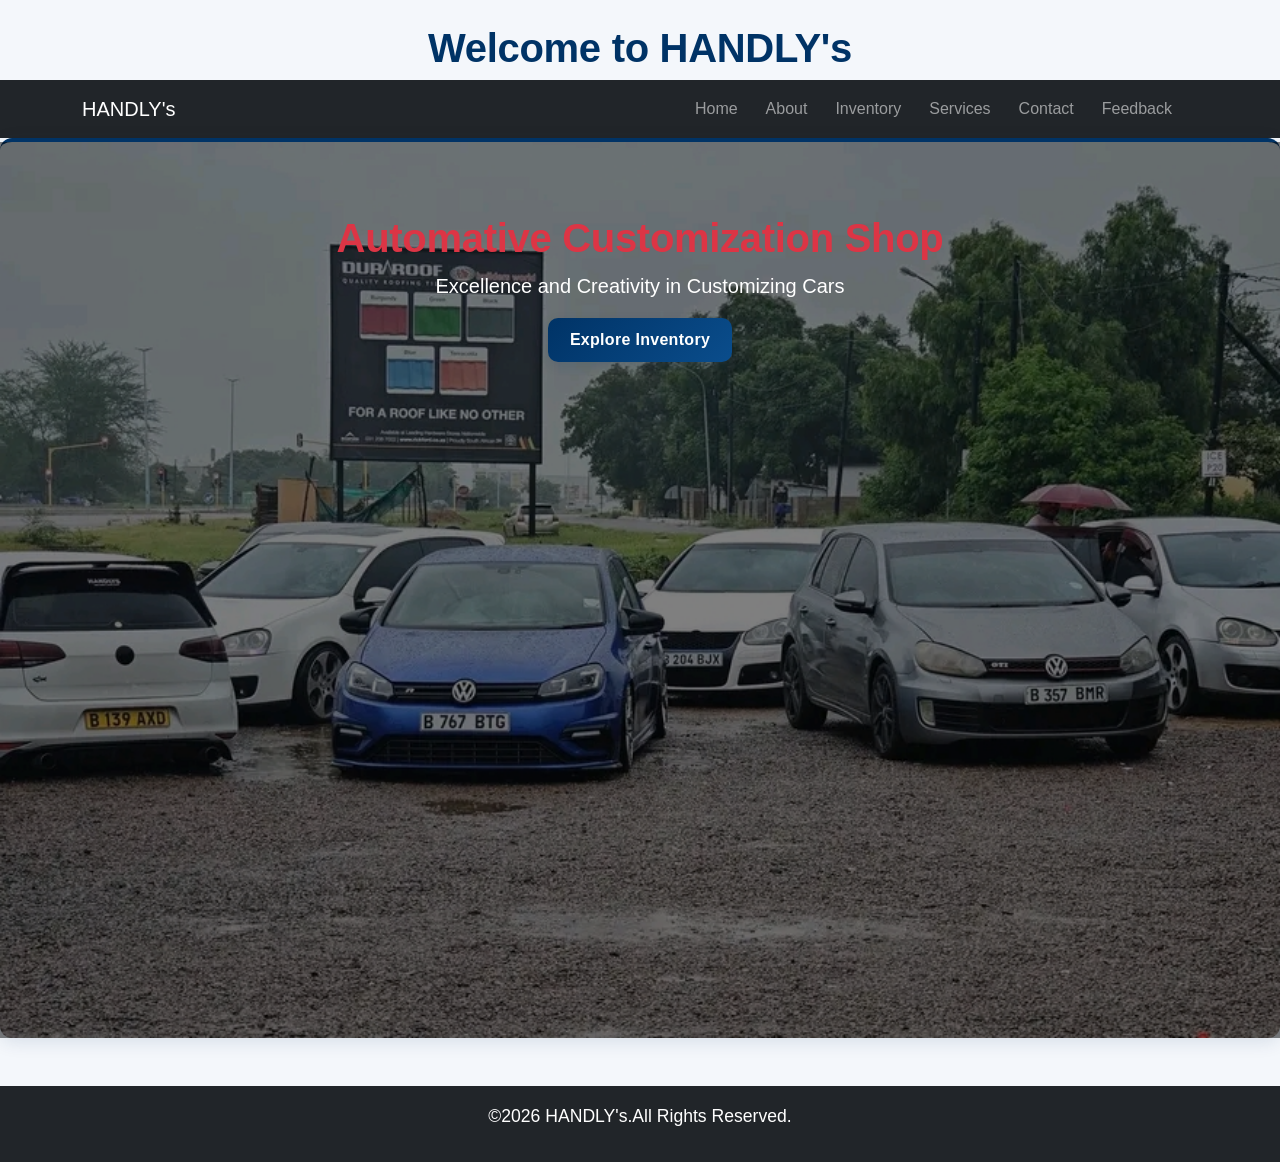
<file: index.html>
<!DOCTYPE html> 

<html lang="en"> 

<head> 

    <meta charset="UTF-8"> 

    <meta name="viewport" content="width=device-width, initial-scale=1.0"> 
    <link href="https://cdn.jsdelivr.net/npm/bootstrap@5.3.0/dist/css/bootstrap.min.css" rel="stylesheet"> 
     <script src="https://cdn.jsdelivr.net/npm/bootstrap@5.3.0/dist/js/bootstrap.bundle.min.js"></script>
     <link rel="stylesheet" href="styles.css">

    <title>HANDLY's</title> 
   

</head> 

<body> 
        <div class="container">

        <h1 class="text-center mt-4">Welcome to HANDLY's</h1>
    </div>
    <div id="myLinks">

    <nav class="navbar navbar-expand-lg navbar-dark bg-dark">
        <div class="container">
            <a class="navbar-brand">HANDLY's</a>
            <ul class="navbar-nav">
                <li class="nav-item">
                    <a class="nav-link" href="index.html">Home</a>
                </li>
                <li class="nav-item">
                    <a class="nav-link" href="about.html">About</a>
                </li>
                <li class="nav-item">
                    <a class="nav-link" href="inventory.html">Inventory</a>
                </li>
                <li class="nav-item">
                    <a class="nav-link" href="service.html">Services</a>
                </li>
                <li class="nav-item">
                    <a class="nav-link" href="contact.html">Contact</a>
                </li>
                <li class="nav-item">
                    <a class="nav-link" href="feedback.html">Feedback</a>
                </li>


            </ul>
            </div>
            <a href="javascript:void(0);" class="icon" onclick="myFunction()">
        <i class="fa fa-bars"></i>
    </a>


    
        
    </nav>
    
    <section class="hero">
        <div class="container text-center mt-5">
    <h1 class="text-danger">Automative Customization Shop</h1>
        <p class="lead">
            Excellence and Creativity in Customizing Cars

        </p>
        
            <a href="inventory.html" class="btn btn-danger btn ig">Explore Inventory</a>

        
    </div>
    </section>
    <script src="https://cdn.jsdelivr.net/npm/bootstrap@5.3.0/dist/js/bootstrap.bundle.min.js"></script>
   
    <footer class="bg-dark text-white text-center p-3 mt-5">
        <p>©2026 HANDLY's.All Rights Reserved. </p>
    </footer>
   
    <script src="script.js"></script>
    
</body> 

</html>
</file>
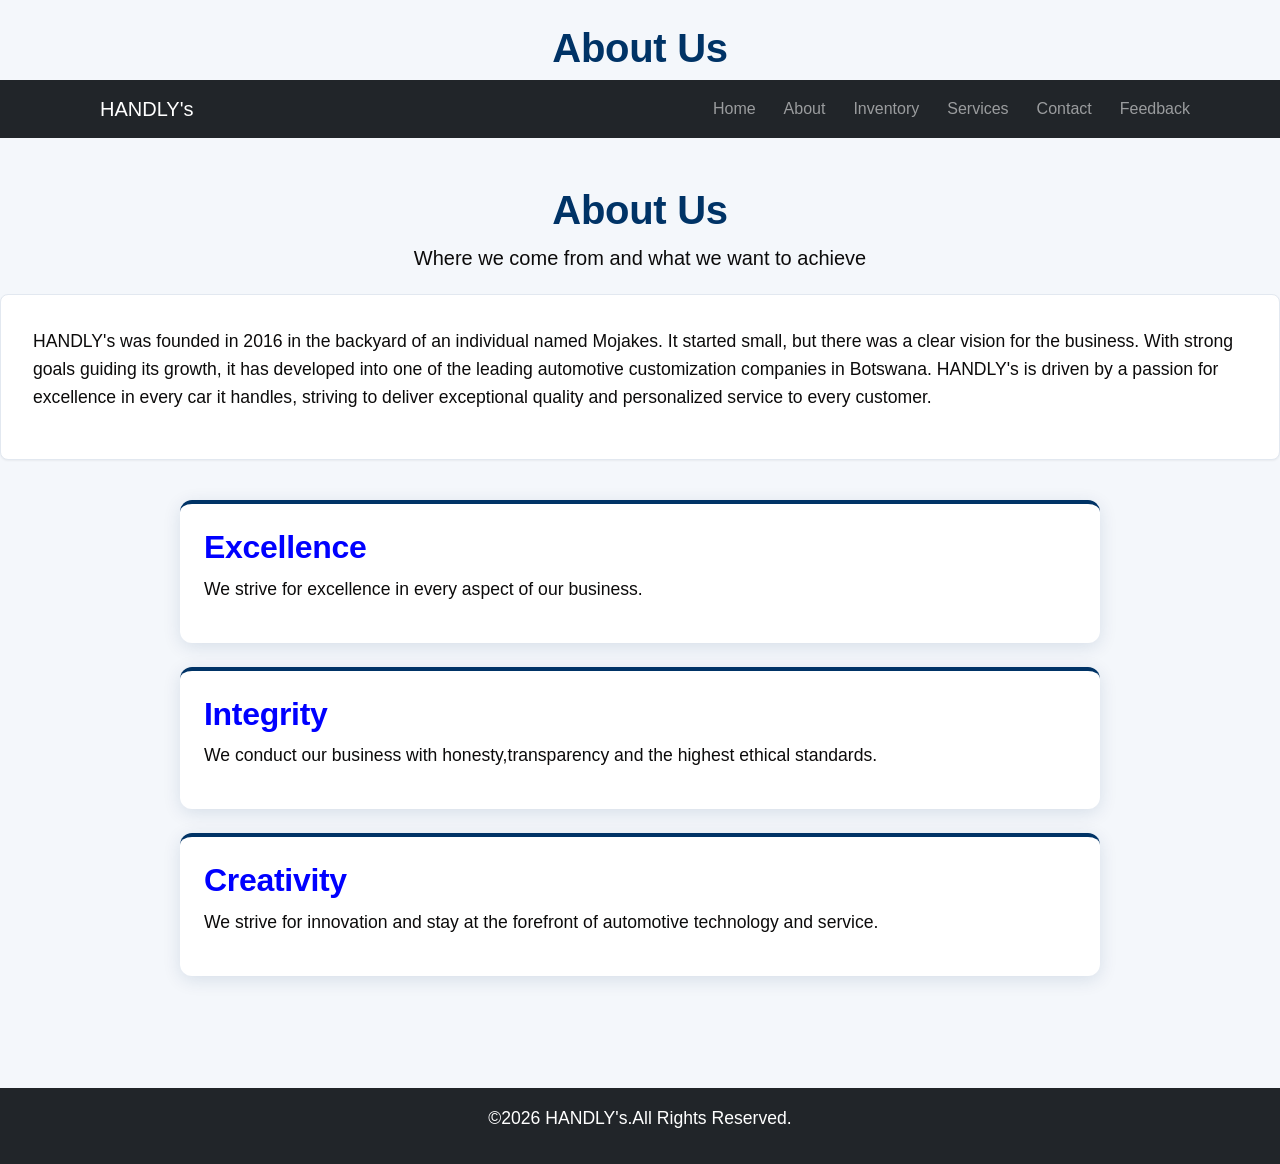
<file: about.html>
<!DOCTYPE html> 

<html lang="en"> 

<head> 

    <meta charset="UTF-8"> 

    <meta name="viewport" content="width=device-width, initial-scale=1.0"> 
    <link href="https://cdn.jsdelivr.net/npm/bootstrap@5.3.0/dist/css/bootstrap.min.css" rel="stylesheet"> 
    <link rel="stylesheet" href="styles.css">

 

    <title>Page Title</title> 

</head> 

<body> 
    <div class="container">
        <h1 class="text-center mt-4">About Us</h1>
    </div>
    
   
   <nav class="navbar navbar-expand-lg navbar-dark bg-dark">
        <div class="container">
            <a class="navbar-brand">HANDLY's</a>
            <ul class="navbar-nav">
                <li class="nav-item">
                    <a class="nav-link" href="index.html">Home</a>
                </li>
                <li class="nav-item">
                    <a class="nav-link" href="about.html">About</a>
                </li>
                <li class="nav-item">
                    <a class="nav-link" href="inventory.html">Inventory</a>
                </li>
                <li class="nav-item">
                    <a class="nav-link" href="service.html">Services</a>
                </li>
                <li class="nav-item">
                    <a class="nav-link" href="contact.html">Contact</a>
                </li>
                <li class="nav-item">
                    <a class="nav-link" href="feedback.html">Feedback</a>
                </li>

            </ul>
        </div>
   </nav>
    </nav>

    
    </nav>
    
    
    <header>

    <div class="container text-center mt-5">
        <h1 class="text-blue">About Us</h1>
        <p class="lead">
            Where we come from and what we want to achieve


        </p>
    </header>
    <div class="text-block">

    <p>
HANDLY's was founded in 2016 in the backyard of an individual named Mojakes. It started small, but there was a clear vision for the business. With strong goals guiding its growth, it has developed into one of the leading automotive customization companies in Botswana. HANDLY's is driven by a passion for excellence in every car it handles, striving to deliver exceptional quality and personalized service to every customer.
    </p>
    </div>
    <main>
        <section>

    <h2 >Excellence</h2>
    <p>We strive for excellence in every aspect of our business.</p>
        </section>
        <section>
    <h2>Integrity</h2>
    <p>We conduct our business with honesty,transparency and the highest ethical standards.</p>
        </section>
        <section>
    <h2>Creativity</h2>
    <p>We strive for innovation and stay at the forefront of automotive technology and service.</p>
        </section>
    </main>
    <footer class="bg-dark text-white text-center p-3 mt-5">
        <p>©2026 HANDLY's.All Rights Reserved. </p>
    </footer>

     
<script src="script.js"></script>
</body> 

</html>
</file>
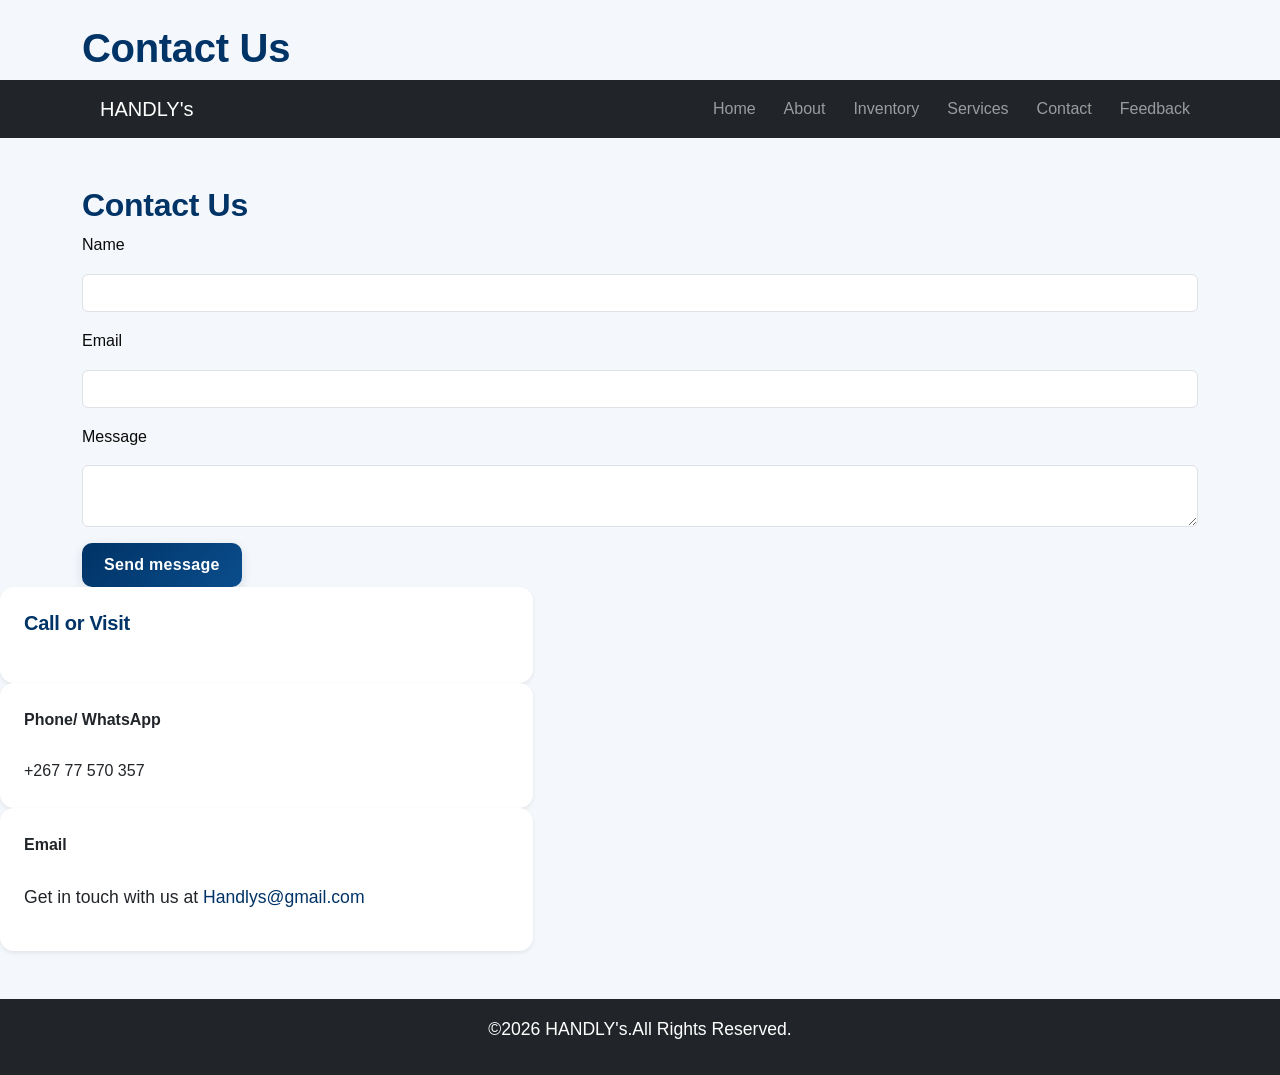
<file: contact.html>
<!DOCTYPE html> 

<html lang="en"> 

<head> 

    <meta charset="UTF-8"> 

    <meta name="viewport" content="width=device-width, initial-scale=1.0"> 
    <link href="https://cdn.jsdelivr.net/npm/bootstrap@5.3.0/dist/css/bootstrap.min.css" rel="stylesheet"> 
     <link rel="stylesheet" href="styles.css">

    <title>Page Title</title> 

</head> 

<body> 

    <div class="container">
        <h1 class="text center mt-4">Contact Us</h1>
    </div>
    </div>
   <nav class="navbar navbar-expand-lg navbar-dark bg-dark">
        <div class="container">
            <a class="navbar-brand">HANDLY's</a>
            <ul class="navbar-nav">
                <li class="nav-item">
                    <a class="nav-link" href="index.html">Home</a>
                </li>
                <li class="nav-item">
                    <a class="nav-link" href="about.html">About</a>
                </li>
                <li class="nav-item">
                    <a class="nav-link" href="inventory.html">Inventory</a>
                </li>
                <li class="nav-item">
                    <a class="nav-link" href="service.html">Services</a>
                </li>
                <li class="nav-item">
                    <a class="nav-link" href="contact.html">Contact</a>
                </li>
                <li class="nav-item">
                    <a class="nav-link" href="feedback.html">Feedback</a>
                </li>

            </ul>
        </div>
    </nav>

    <div class="container mt-5">
        <h2>Contact Us</h2>
        <form>
            <div class="mb-3">
                <label class="form-label">Name</label>
                <input type="text" class="form-control">

            </div>
            <div class="mb-3">
                <label class="form-label">Email</label>
                <input type="email" class="form-control">
            </div>
            <div class="mb-3">
                <label class="form-label">Message</label>
                <textarea class="form-control"></textarea>
            </div>
            <button class="btn btn-primary">
                Send message
            </button>
        </form>
    </div>
    
    

<div class="col-lg-5">
        <div class="card shadow-sm h-100 p-4">
            <h5 class="mb-4">Call or Visit</h5>
        </div>
        <div class="card shadow-sm h-100 p-4">
            <strong>Phone/ WhatsApp</strong><br>
            +267 77 570 357
        </div>
        <div class="card shadow-sm h-100 p-4">
            <Strong>Email</Strong><br>
           
        <p>Get in touch with us at <a href="mailito:example@example.com"> Handlys@gmail.com</a></p>
    
        </div>
    </div>
    
    <footer class="bg-dark text-white text-center p-3 mt-5">
        <p>©2026 HANDLY's.All Rights Reserved. </p>
    </footer>

   

    
<script src="script.js"></script>
</body> 

</html>
</file>
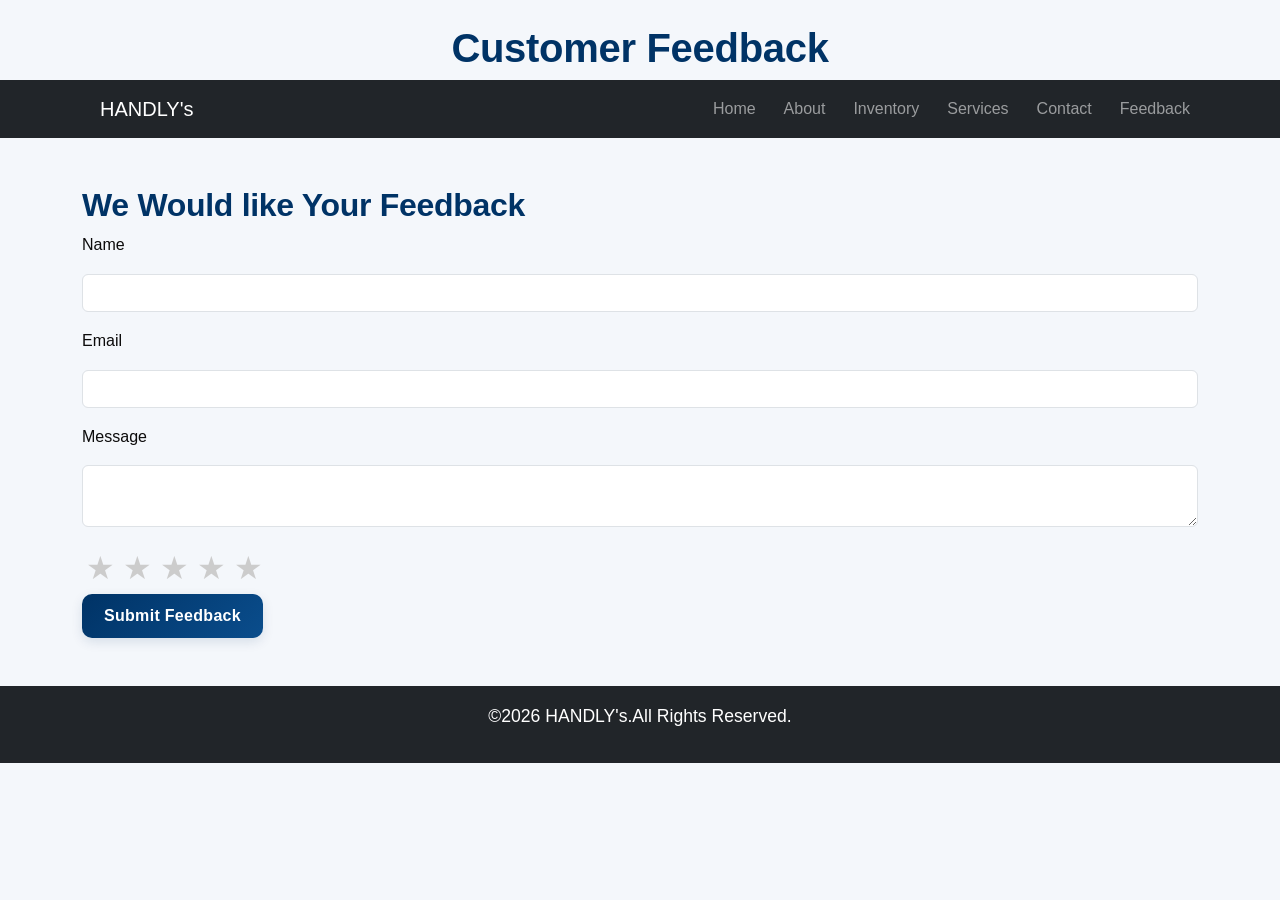
<file: feedback.html>
<!DOCTYPE html> 

<html lang="en"> 

<head> 

    <meta charset="UTF-8"> 

    <meta name="viewport" content="width=device-width, initial-scale=1.0"> 
    <link href="https://cdn.jsdelivr.net/npm/bootstrap@5.3.0/dist/css/bootstrap.min.css" rel="stylesheet"> 
     <link rel="stylesheet" href="styles.css">

    <title>Page Title</title> 

</head> 

<body> 
    <div class="container">
        <h1 class="text-center mt-4">Customer Feedback</h1>
    </div>
    </div>
   <nav class="navbar navbar-expand-lg navbar-dark bg-dark">
        <div class="container">
            <a class="navbar-brand">HANDLY's</a>
            <ul class="navbar-nav">
                <li class="nav-item">
                    <a class="nav-link" href="index.html">Home</a>
                </li>
                <li class="nav-item">
                    <a class="nav-link" href="about.html">About</a>
                </li>
                <li class="nav-item">
                    <a class="nav-link" href="inventory.html">Inventory</a>
                </li>
                <li class="nav-item">
                    <a class="nav-link" href="service.html">Services</a>
                </li>
                <li class="nav-item">
                    <a class="nav-link" href="contact.html">Contact</a>
                </li>
                <li class="nav-item">
                    <a class="nav-link" href="feedback.html">Feedback</a>
                </li>

            </ul>
        </div>
    </nav>

    <div class="container mt-5">
        <h2>We Would like Your Feedback</h2>
        <form>
            <div class="mb-3">
                <label class="form-label">Name</label>
                <input type="text" class="form-control">

            </div>
            <div class="mb-3">
                <label class="form-label">Email</label>
                <input type="email" class="form-control">
            </div>
            <div class="mb-3">
                <label class="form-label">Message</label>
                <textarea class="form-control"></textarea>
            </div>
            <div class="feedback-stars"></div>
            
            <button class="btn btn-primary">
                Submit Feedback
            </button>
        </form>
    </div>



    <footer class="bg-dark text-white text-center p-3 mt-5">
        <p>©2026 HANDLY's.All Rights Reserved. </p>
    </footer>
   
<script src="script.js"></script>
</body> 

</html>
</file>
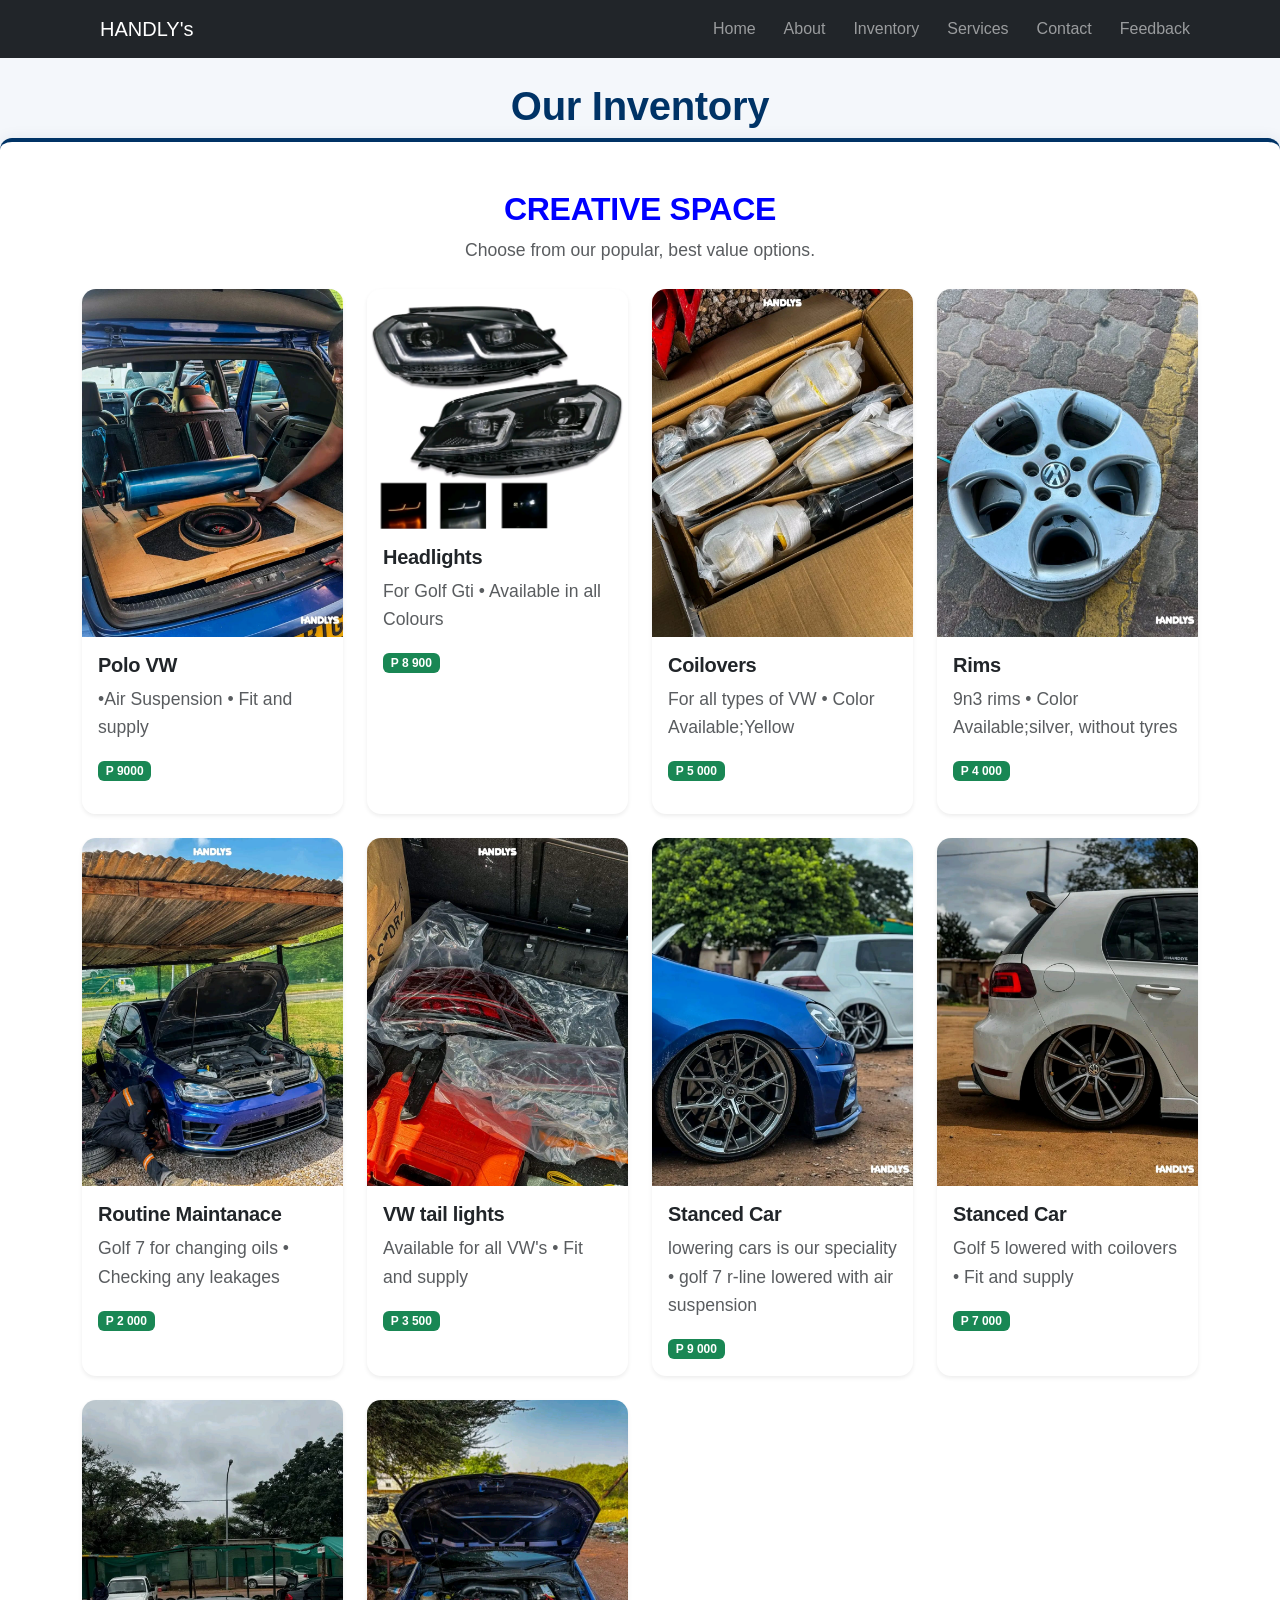
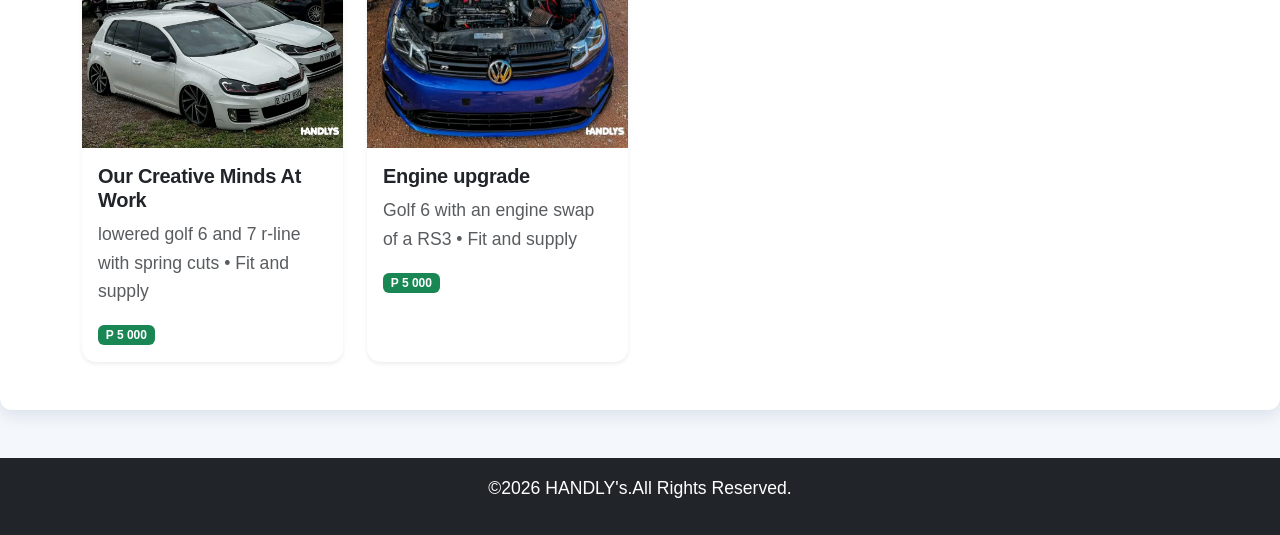
<file: inventory.html>
<!DOCTYPE html> 

<html lang="en"> 

<head> 

    <meta charset="UTF-8"> 

    <meta name="viewport" content="width=device-width, initial-scale=1.0"> 
    <link href="https://cdn.jsdelivr.net/npm/bootstrap@5.3.0/dist/css/bootstrap.min.css" rel="stylesheet"> 
     <link rel="stylesheet" href="styles.css">

    <title>Page Title</title> 

</head> 

<body>
    <nav class="navbar navbar-expand-lg navbar-dark bg-dark">
        <div class="container">
            <a class="navbar-brand">HANDLY's</a>
            <ul class="navbar-nav">
                <li class="nav-item"><a class="nav-link" href="index.html">Home</a></li>
                <li class="nav-item"><a class="nav-link" href="about.html">About</a></li>
                <li class="nav-item"><a class="nav-link" href="inventory.html">Inventory</a></li>
                <li class="nav-item"><a class="nav-link" href="service.html">Services</a></li>
                <li class="nav-item"><a class="nav-link" href="contact.html">Contact</a></li>
                <li class="nav-item"><a class="nav-link" href="feedback.html">Feedback</a></li>
            </ul>
        </div>
    </nav>

    <div class="container">
        <h1 class="text-center mt-4">Our Inventory</h1>
    </div>

    <section id="cars" class="py-5">
      <div class="container">
        <div class="text-center mb-4">
          <h2 class="fw-bold">CREATIVE SPACE</h2>
          <p class="text-muted">Choose from our popular, best value options.</p>
        </div>

        <div class="row g-4">
      <!-- Car 1 --> 
      <div class="col-sm-6 col-lg-3"> 
        <div class="card h-100 shadow-sm"> 
          <img src="image.jpeg/handlys-2.jpeg " class="card-img-top" alt="Car 1"> 
          <div class="card-body"> 
            <h5 class="card-title">Polo VW</h5> 
            <p class="card-text text-muted"> •Air Suspension  • Fit and supply</p> 
             <span class="badge text-bg-success">P 9000</span> 
          </div> 
          <div class="card-footer bg-white border-0"> 
           
          </div> 
        </div> 
      </div> 

<!-- Car 2 --> 
      <div class="col-sm-6 col-lg-3"> 
        <div class="card h-100 shadow-sm"> 
          <img src="image.jpeg/handlys-3.jpeg" class="card-img-top" alt="Car 2"> 
          <div class="card-body"> 
            <h5 class="card-title">Headlights</h5> 
            <p class="card-text text-muted">For Golf Gti • Available in all Colours  </p> 
            <span class="badge text-bg-success">P 8 900</span> 
          </div> 
          
        </div> 
      </div> 

      <!-- Car 2 --> 
      <div class="col-sm-6 col-lg-3"> 
        <div class="card h-100 shadow-sm"> 
          <img src="image.jpeg/handlys-4.jpeg" class="card-img-top" alt="Car 2"> 
          <div class="card-body"> 
            <h5 class="card-title">Coilovers</h5> 
            <p class="card-text text-muted">For all types of VW • Color Available;Yellow  </p> 
            <span class="badge text-bg-success">P 5 000</span> 
          </div> 
          
        </div> 
      </div> 

      <div class="col-sm-6 col-lg-3"> 
        <div class="card h-100 shadow-sm"> 
          <img src="image.jpeg/handlys-5.jpeg" class="card-img-top" alt="Car 2"> 
          <div class="card-body"> 
            <h5 class="card-title">Rims</h5> 
            <p class="card-text text-muted">9n3 rims • Color Available;silver, without tyres</p> 
            <span class="badge text-bg-success">P 4 000</span> 
          </div> 
          
        </div> 
      </div> 

      <div class="col-sm-6 col-lg-3"> 
        <div class="card h-100 shadow-sm"> 
          <img src="image.jpeg/handlys-6.jpeg" class="card-img-top" alt="Car 2"> 
          <div class="card-body"> 
            <h5 class="card-title">Routine Maintanace</h5> 
            <p class="card-text text-muted">Golf 7 for changing oils • Checking any leakages</p> 
            <span class="badge text-bg-success">P 2 000</span> 
          </div> 
          
        </div> 
      </div> 

      <div class="col-sm-6 col-lg-3"> 
        <div class="card h-100 shadow-sm"> 
          <img src="image.jpeg/handlys-7.jpeg" class="card-img-top" alt="Car 2"> 
          <div class="card-body"> 
            <h5 class="card-title">VW tail lights</h5> 
            <p class="card-text text-muted">Available for all VW's • Fit and supply</p> 
            <span class="badge text-bg-success">P 3 500</span> 
          </div> 
          
        </div> 
      </div> 

      <div class="col-sm-6 col-lg-3"> 
        <div class="card h-100 shadow-sm"> 
          <img src="image.jpeg/handlys-8.jpeg" class="card-img-top" alt="Car 2"> 
          <div class="card-body"> 
            <h5 class="card-title">Stanced Car</h5> 
            <p class="card-text text-muted">lowering cars is our speciality • golf 7 r-line lowered with air suspension</p> 
            <span class="badge text-bg-success">P 9 000</span> 
          </div> 
          
        </div> 
      </div> 
      
      <div class="col-sm-6 col-lg-3"> 
        <div class="card h-100 shadow-sm"> 
          <img src="image.jpeg/handlys-9.jpeg" class="card-img-top" alt="Car 2"> 
          <div class="card-body"> 
            <h5 class="card-title">Stanced Car</h5> 
            <p class="card-text text-muted">Golf 5 lowered with coilovers • Fit and supply</p> 
            <span class="badge text-bg-success">P 7 000</span> 
          </div> 
          
        </div> 
      </div> 

      <div class="col-sm-6 col-lg-3"> 
        <div class="card h-100 shadow-sm"> 
          <img src="image.jpeg/handlys-1.jpeg" class="card-img-top" alt="Car 2"> 
          <div class="card-body"> 
            <h5 class="card-title">Our Creative Minds At Work</h5> 
            <p class="card-text text-muted">lowered golf 6 and 7 r-line with spring cuts • Fit and supply</p> 
            <span class="badge text-bg-success">P 5 000</span> 
          </div> 
          
        </div> 
      </div> 

      <div class="col-sm-6 col-lg-3"> 
        <div class="card h-100 shadow-sm"> 
          <img src="image.jpeg/handlys-0.jpeg" class="card-img-top" alt="Car 2"> 
          <div class="card-body"> 
            <h5 class="card-title">Engine upgrade</h5> 
            <p class="card-text text-muted">Golf 6 with an engine swap of a RS3 • Fit and supply</p> 
            <span class="badge text-bg-success">P 5 000</span> 
          </div> 
          
        </div> 
      </section>
    
    <footer class="bg-dark text-white text-center p-3 mt-5">
        <p>©2026 HANDLY's.All Rights Reserved. </p>
    </footer>
    <script src="https://cdn.jsdelivr.net/npm/bootstrap@5.3.0/dist/js/bootstrap.bundle.min.js"></script>
    
<script src="script.js"></script>
</body> 

</html>
</file>
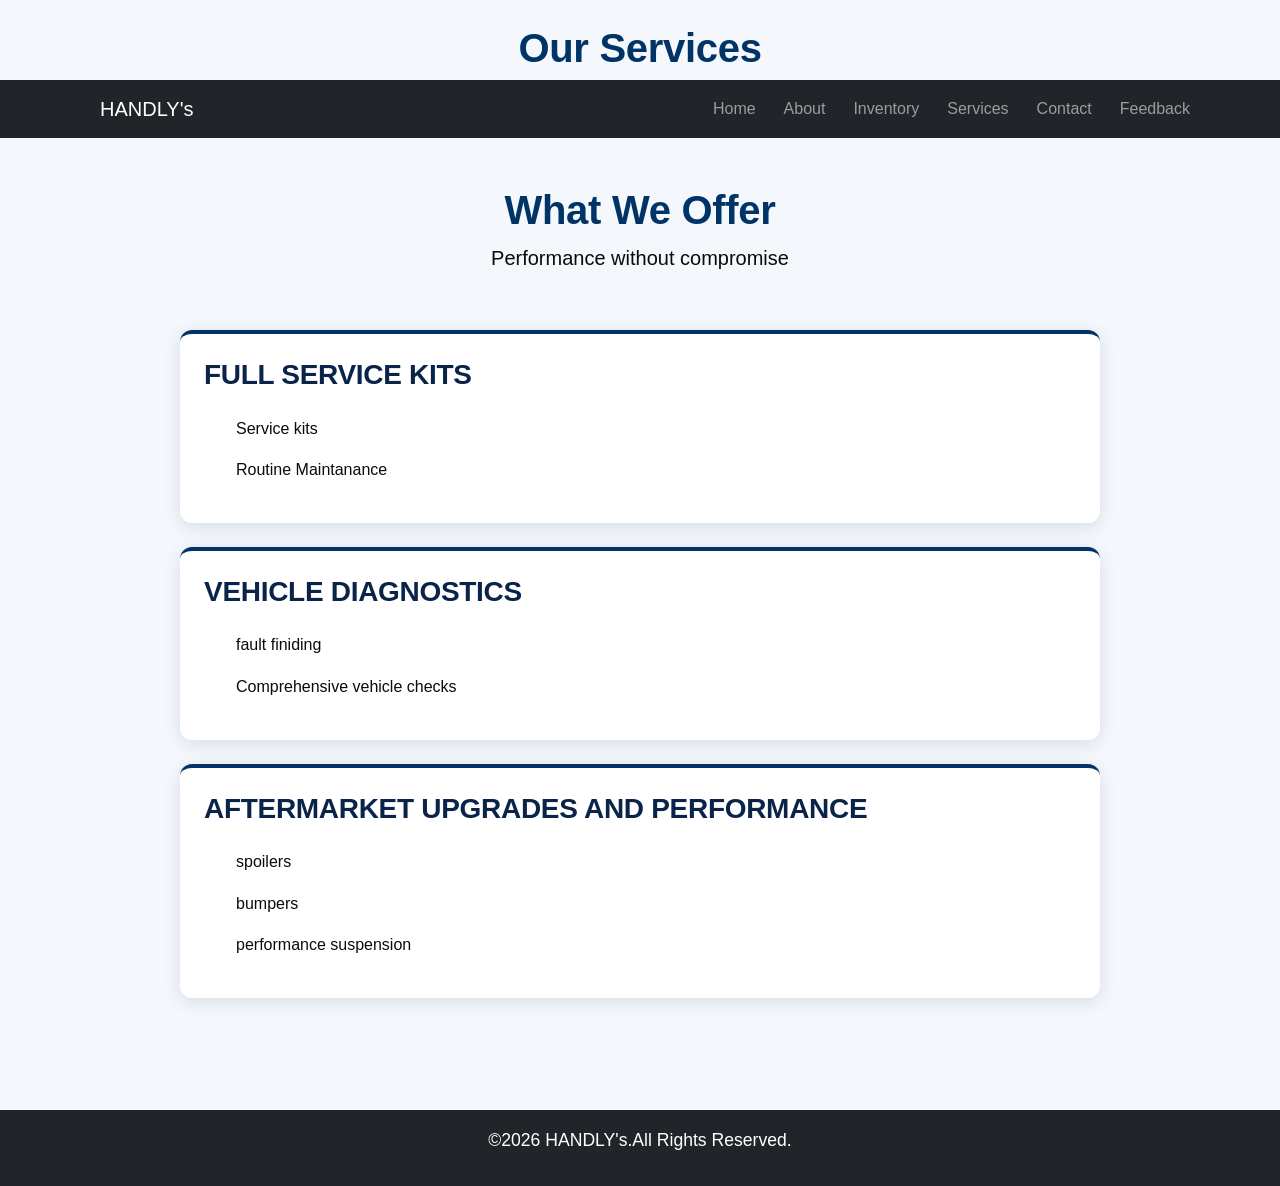
<file: service.html>
<!DOCTYPE html> 

<html lang="en"> 

<head> 

    <meta charset="UTF-8"> 

    <meta name="viewport" content="width=device-width, initial-scale=1.0"> 
    <link href="https://cdn.jsdelivr.net/npm/bootstrap@5.3.0/dist/css/bootstrap.min.css" rel="stylesheet"> 
     <link rel="stylesheet" href="styles.css">

    <title>Page Title</title> 

</head> 

<body> 
    <div class="container">
        <h1 class="text-center mt-4">Our Services</h1>
    </div>
    </div>
    <nav class="navbar navbar-expand-lg navbar-dark bg-dark">
        <div class="container">
            <a class="navbar-brand">HANDLY's</a>
            <ul class="navbar-nav">
                <li class="nav-item">
                    <a class="nav-link" href="index.html">Home</a>
                </li>
                <li class="nav-item">
                    <a class="nav-link" href="about.html">About</a>
                </li>
                <li class="nav-item">
                    <a class="nav-link" href="inventory.html">Inventory</a>
                </li>
                <li class="nav-item">
                    <a class="nav-link" href="service.html">Services</a>
                </li>
                <li class="nav-item">
                    <a class="nav-link" href="contact.html">Contact</a>
                </li>
                <li class="nav-item">
                    <a class="nav-link" href="feedback.html">Feedback</a>
                </li>

            </ul>
        </div>
    </nav>
    <header>
    <div class="container text-center mt-5">
        <h1 class="text-navy-blue">What We Offer</h1>
        <p class="lead">
            Performance without compromise
        </p>
    </header>
    <main>
        <section id="service kits">
        <h3>FULL SERVICE KITS</h3>
        <P>
            <ul>Service kits</ul>
            <ul>Routine Maintanance</ul>
        </P>
        </section>
        <section id="vehicle diagnostics">
        <h3>VEHICLE DIAGNOSTICS</h3>
        <P>
            <ul>fault finiding</ul>
            <ul>Comprehensive vehicle checks</ul>
        </P>
        </section>
        <section id="aftermarket upgrades and performance">
        <h3>AFTERMARKET UPGRADES AND PERFORMANCE</h3>
        <p>
            <ul>spoilers</ul>
            <ul>bumpers</ul>
            <ul>performance suspension</ul>
        </p>
        </section>
        </main>
    <footer class="bg-dark text-white text-center p-3 mt-5">
        <p>©2026 HANDLY's.All Rights Reserved. </p>
    </footer>
    

  
<script src="script.js"></script>
</body> 

</html>
</file>
<file: styles.css>
nav a:hover {
    color:rgb(143, 44, 14);
    border-bottom: 2px solid rgb(136, 56, 19);
    
}

p{
    font-size: 1.1em;
}
body{
    font-family: Arial, Helvetica, sans-serif;
    color:rgb(12, 11, 11);
    background-color: #f4f7fb;
    margin: 0;
    padding: 0;
    line-height: 1.6;
    
}

main{
    max-width: 960px;
    margin: 0 auto;
    padding: 40px 20px;
}

section{
    background: #fff;
    border-radius: 12px;
    padding: 24px;
    margin-bottom: 24px;
    box-shadow: 0 10px 25px;
}
section h2{
    margin-top: 0;
    color:blue;
}
section h3{
    margin-bottom: 24px ;
    border-radius: 12px;
    color: #092448;
}


nav{
    background: #0f172a;
    padding: 12px 24px;
}

nav ul{
    display: flex;
    gap: 12px;
    list-style: none;
    margin: 0;
    padding: 0;
}

nav a{
    color: #cbd5f5;
    text-decoration: none;
    padding: 10px 18px;
    border-radius: 8px;
}

nav a:hover, nav a:focus{
    background: #1d4ed8;
    color: #fff;
}

.hero{
    position: relative;
    background-image: url(image.jpeg/handlys-background.jpeg);
    background-size: cover;
    background-position: center;
    height: 100vh;
    
}

.hero::before{
    content: "";
    position: absolute;
    inset: 0;
    background: rgba(0, 0, 0, 0.5);
}

.hero .container {
    position: relative;
    z-index: 1;
    color: white;
}

.topnav {
    overflow: hidden;
    background-color: lightcyan;
    position: relative;
}

.topnav #myLinks {
    display: none;
}

.topnav a {
    color: #0f172a;
    padding: 14px 16px;
    text-decoration: none;
    font-size: 17px;
    display: block;
}
.topnav a.icon {
    background: black;
    display: block;
    position: absolute;
    right: 0;
    top: 0;
}
.topnav a:hover {
    background-color: #ddd;
    color: black;
}
.active {
    background-color: #04AA6D;
    color: white;
}

.text-navy-blue{
    color: #003366;
}
.card h5 {
    font-weight: bolder;
}

.text-block{
    background-color: #f8f9fa;
    padding: 20px;
    border-left: 5px solid #0d6efd;
    margin-top: 20px;
}
.card {
    transition: transform 0.3s ease, box-shadow 0.3s ease;
}
.card:hover {
    transform: translateY(-5px);
    box-shadow: 0 20px 40px rgba(0, 0, 0, 0.12);
}


:root {
    --navy: #003366;
    --navy-light: #0a4d8c;
    --navy-soft: rgba(0, 51, 102, 0.12);
}

h1, h2, h3, h4, h5, h6 {
    color: var(--navy);
    font-weight: 700;
    letter-spacing: -0.3px;
}

a {
    color: var(--navy);
    text-decoration: none;
    transition: color 0.25s ease;
}
a:hover {
    color: var(--navy-light);
}


.card {
    border: none ;
    border-radius: 14px ;
    box-shadow: 0 6px 20px var(--navy-soft);
    transition: transform 0.3s ease, box-shadow 0.3s ease;
    overflow: hidden;
}
.card:hover {
    transform: translateY(-6px);
    box-shadow: 0 12px 30px rgba(0, 51, 102, 0.2);
}
.card img {
    transition: transform 0.4s ease;
}
.card:hover img {
    transform: scale(1.05);
}

.btn,
button,
input[type="submit"] {
    background: linear-gradient(135deg, var(--navy), var(--navy-light));
    color: #fff;
    border: none;
    border-radius: 10px;
    padding: 10px 22px;
    font-weight: 600;
    letter-spacing: 0.3px;
    cursor: pointer;
    transition: transform 0.2s ease, box-shadow 0.2s ease, background 0.3s ease;
    box-shadow: 0 4px 12px var(--navy-soft);
}
.btn:hover,
button:hover,
input[type="submit"]:hover {
    background: linear-gradient(135deg, var(--navy-light), var(--navy));
    transform: translateY(-2px);
    box-shadow: 0 6px 18px rgba(0, 51, 102, 0.3);
    color: #fff;
}


input, textarea, select {
    width: 100%;
    padding: 12px 15px;
    margin: 8px 0 16px;
    border: 1.5px solid #d6dee8;
    border-radius: 10px;
    font-size: 1em;
    background: #fafbfd;
    transition: border-color 0.25s ease, box-shadow 0.25s ease;
    box-sizing: border-box;
}
input:focus, textarea:focus, select:focus {
    outline: none;
    border-color: var(--navy);
    box-shadow: 0 0 0 4px var(--navy-soft);
    background: #fff;
}

section {
    border-top: 4px solid var(--navy);
    box-shadow: 0 4px 18px var(--navy-soft);
}


nav a {
    color: var(--navy);
    font-weight: 500;
    transition: all 0.25s ease;
}
nav a:hover {
    color: var(--navy-light);
    border-bottom: 2px solid var(--navy);
}
.nav-active {
    color: var(--navy-light) ;
    border-bottom: 2px solid var(--navy);
    font-weight: 700;
}

.text-block {
    border-left: 5px solid var(--navy);
    background-color: #f4f7fb;
}


footer {
    background: var(--navy);
    color: #fff;
    text-align: center;
    padding: 20px;
    margin-top: 40px;
}
footer a { color: #cfd9e6; }
footer a:hover { color: #fff; }


#scrollTopBtn {
    background: var(--navy) ;
    color: #fff ;
    border-radius: 50% ;
    width: 45px;
    height: 45px;
    box-shadow: 0 4px 12px var(--navy-soft);
}

.text-block {
  /* remove this line: */
  /* max-width: 42rem; */
  width: 100%;
  border-radius: 0.5rem;
  border: 1px solid #e2e8f0;
  background-color: #ffffff;
  padding: 2rem;
  box-shadow: 0 1px 2px 0 rgba(0, 0, 0, 0.05);
  box-sizing: border-box;
}
</file>
